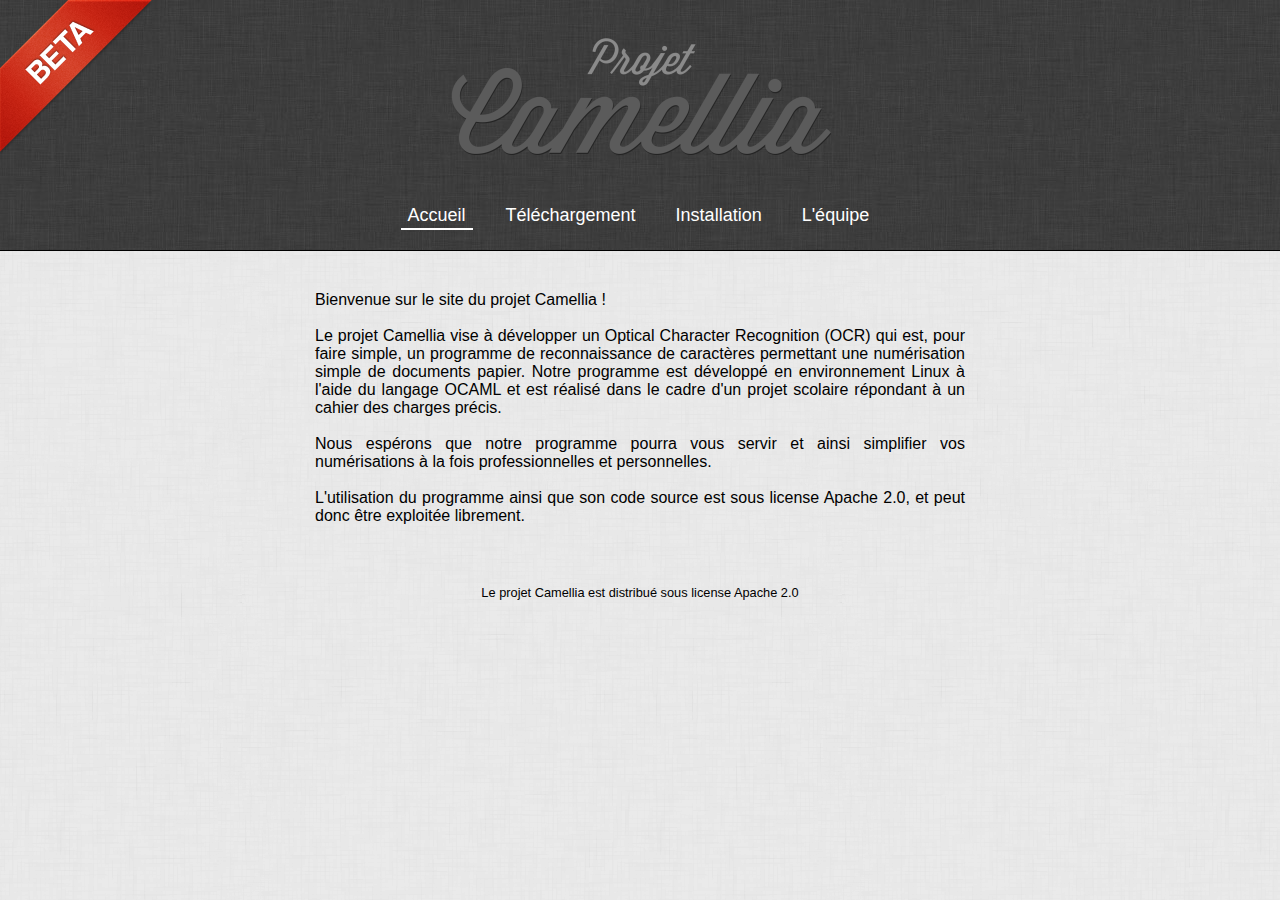
<file: index.html>
<!DOCTYPE html>
<html>
	<head>
		<meta charset="utf-8" />
		<title>TCP - The Camellia Project</title>
		<link rel="stylesheet" media="all" type="text/css" href="/css/style.css" />
	</head>
	<body>
		<div id="wrapper">
			<div id="header">
				<header><a href="index.html"><img src="/img/camellia.png" alt="" id="logo" /></a></header>
				<nav>
					<ul>
						<li class="current"><a href="/index.html">Accueil</a></li>
						<li><a href="/download.html">Téléchargement</a></li>
						<li><a href="/install.html">Installation</a></li>
						<li class="last"><a href="/team.html">L'équipe</a></li>
					</ul>
				</nav>
				<div class="clear"></div>
			</div>
			<section>
				<article>
					<p>
						Bienvenue sur le site du projet Camellia !<br/><br/>
						Le projet Camellia vise à développer un Optical Character Recognition (OCR) qui est, pour faire simple, un programme de reconnaissance de caractères permettant une numérisation simple de documents papier. Notre programme est développé en environnement Linux à l'aide du langage OCAML et est réalisé dans le cadre d'un projet scolaire répondant à un cahier des charges précis.<br/><br/>
						Nous espérons que notre programme pourra vous servir et ainsi simplifier vos numérisations à la fois professionnelles et personnelles.<br/><br/>
						L'utilisation du programme ainsi que son code source est sous license Apache 2.0, et peut donc être exploitée librement.
					</p>
				</article>
			</section>
			<footer>Le projet Camellia est distribué sous <a href="http://www.apache.org/licenses/LICENSE-2.0.html">license Apache 2.0</a></footer>
		</div>
	</body>
</html>
</file>
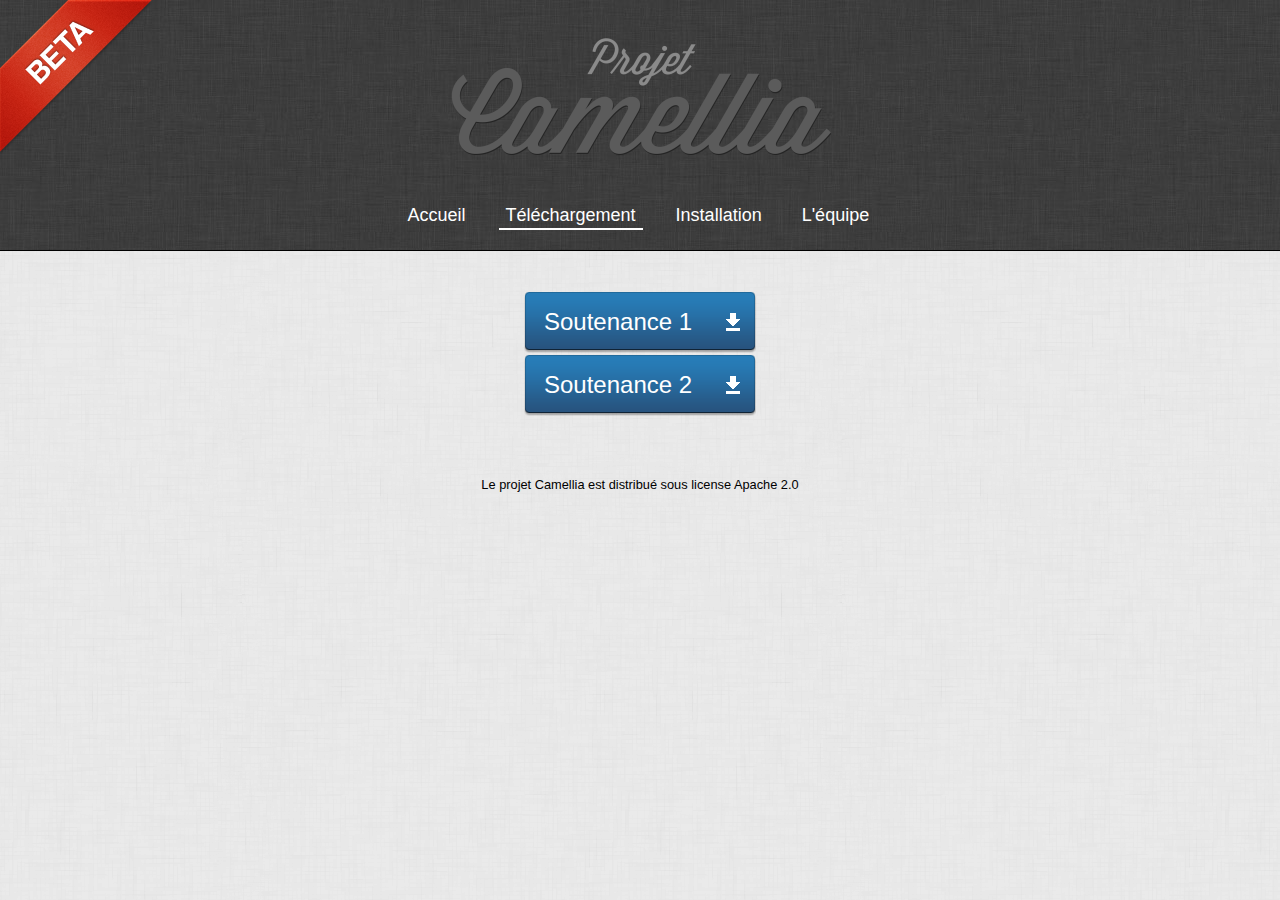
<file: download.html>
<!DOCTYPE html>
<html>
	<head>
		<meta charset="utf-8" />
		<title>TCP - The Camellia Project</title>
		<link rel="stylesheet" media="all" type="text/css" href="/css/style.css" />
	</head>
	<body>
		<div id="wrapper">
			<div id="header">
				<header><a href="index.html"><img src="/img/camellia.png" alt="" id="logo" /></a></header>
				<nav>
					<ul>
						<li><a href="/index.html">Accueil</a></li>
						<li class="current"><a href="/download.html">Téléchargement</a></li>
						<li><a href="/install.html">Installation</a></li>
						<li class="last"><a href="/team.html">L'équipe</a></li>
					</ul>
				</nav>
				<div class="clear"></div>
			</div>
			<section>
				<article>
					<p>
						<a href="https://github.com/Spark-NF/camellia/releases/download/s1/camellia-s1.tar.bz2" class="download">Soutenance 1</a>
						<a href="https://github.com/Spark-NF/camellia/releases/download/s2/camellia-s2.tar.bz2" class="download">Soutenance 2</a>
					</p>
				</article>
			</section>
			<footer>Le projet Camellia est distribué sous <a href="http://www.apache.org/licenses/LICENSE-2.0.html">license Apache 2.0</a></footer>
		</div>
	</body>
</html>
</file>
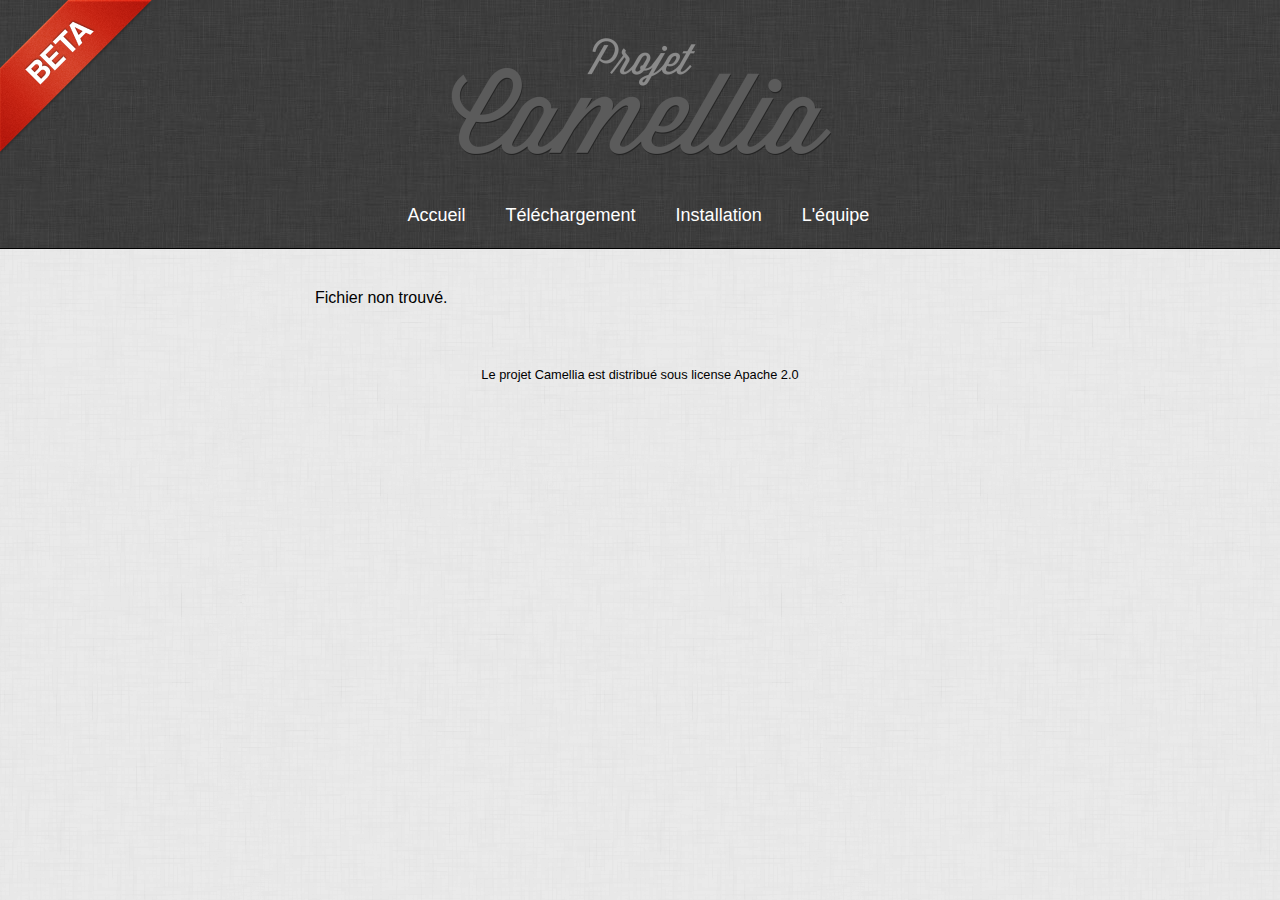
<file: error404.html>
<!DOCTYPE html>
<html>
	<head>
		<meta charset="utf-8" />
		<title>TCP - The Camellia Project</title>
		<link rel="stylesheet" media="all" type="text/css" href="/css/style.css" />
	</head>
	<body>
		<div id="wrapper">
			<div id="header">
				<header><a href="index.html"><img src="/img/camellia.png" alt="" id="logo" /></a></header>
				<nav>
					<ul>
						<li><a href="/index.html">Accueil</a></li>
						<li><a href="/download.html">Téléchargement</a></li>
						<li><a href="/install.html">Installation</a></li>
						<li class="last"><a href="/team.html">L'équipe</a></li>
					</ul>
				</nav>
				<div class="clear"></div>
			</div>
			<section>
				<article>
					<p>
						Fichier non trouvé.
					</p>
				</article>
			</section>
			<footer>Le projet Camellia est distribué sous <a href="http://www.apache.org/licenses/LICENSE-2.0.html">license Apache 2.0</a></footer>
		</div>
	</body>
</html>
</file>
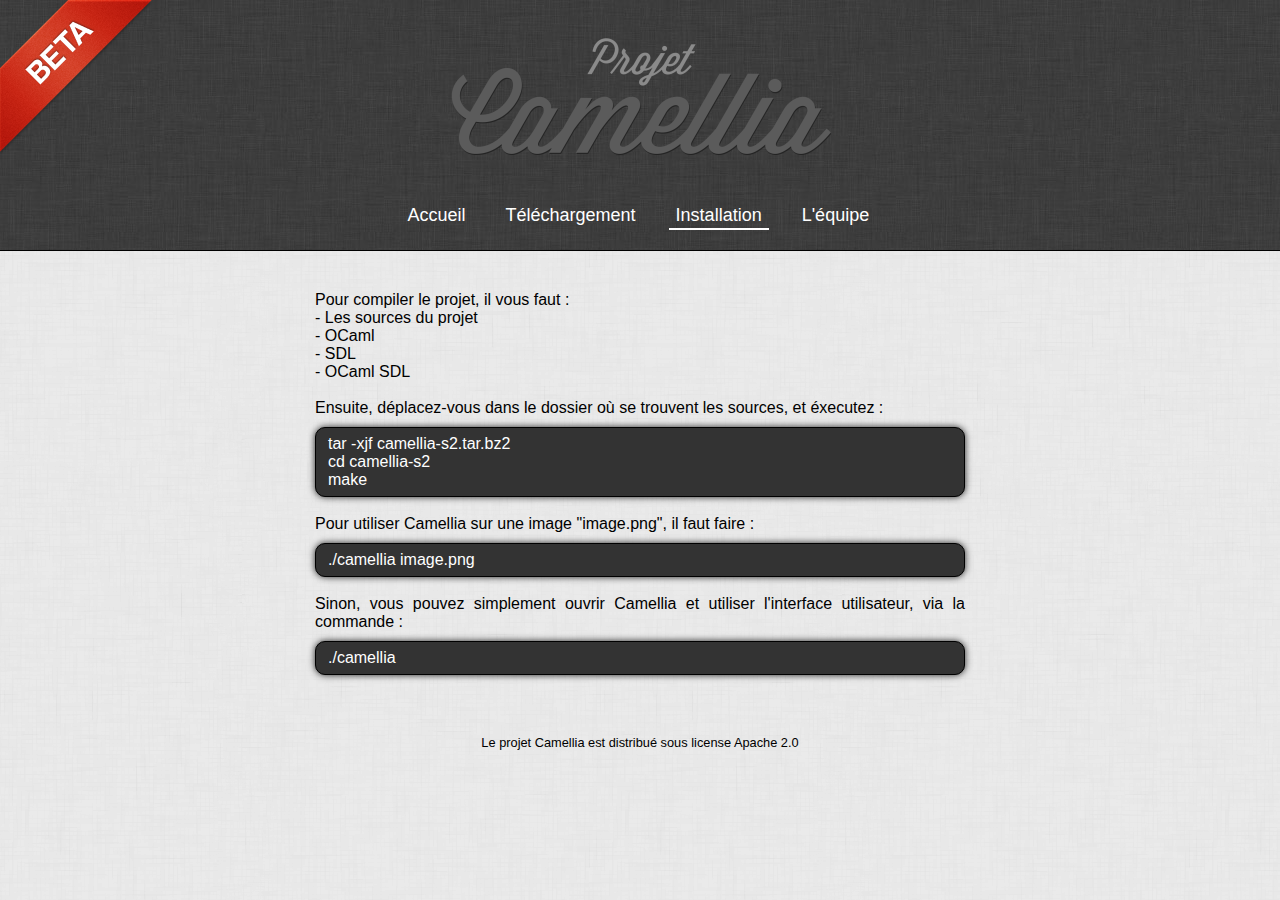
<file: install.html>
<!DOCTYPE html>
<html>
	<head>
		<meta charset="utf-8" />
		<title>TCP - The Camellia Project</title>
		<link rel="stylesheet" media="all" type="text/css" href="/css/style.css" />
	</head>
	<body>
		<div id="wrapper">
			<div id="header">
				<header><a href="index.html"><img src="/img/camellia.png" alt="" id="logo" /></a></header>
				<nav>
					<ul>
						<li><a href="/index.html">Accueil</a></li>
						<li><a href="/download.html">Téléchargement</a></li>
						<li class="current"><a href="/install.html">Installation</a></li>
						<li class="last"><a href="/team.html">L'équipe</a></li>
					</ul>
				</nav>
				<div class="clear"></div>
			</div>
			<section>
				<article>
					<p>
						Pour compiler le projet, il vous faut :<br/>
						- Les sources du projet<br/>
						- OCaml<br/>
						- SDL<br/>
						- OCaml SDL<br/><br/>
						Ensuite, déplacez-vous dans le dossier où se trouvent les sources, et éxecutez :<br/>
					</p>
					<div class="console">
						tar -xjf camellia-s2.tar.bz2<br/>
						cd camellia-s2<br/>
						make
					</div>
					<p><br/>Pour utiliser Camellia sur une image "image.png", il faut faire :<br/></p>
					<div class="console">
						./camellia image.png
					</div>
					<p><br/>Sinon, vous pouvez simplement ouvrir Camellia et utiliser l'interface utilisateur, via la commande :<br/></p>
					<div class="console">
						./camellia
					</div>
				</article>
			</section>
			<footer>Le projet Camellia est distribué sous <a href="http://www.apache.org/licenses/LICENSE-2.0.html">license Apache 2.0</a></footer>
		</div>
	</body>
</html>
</file>
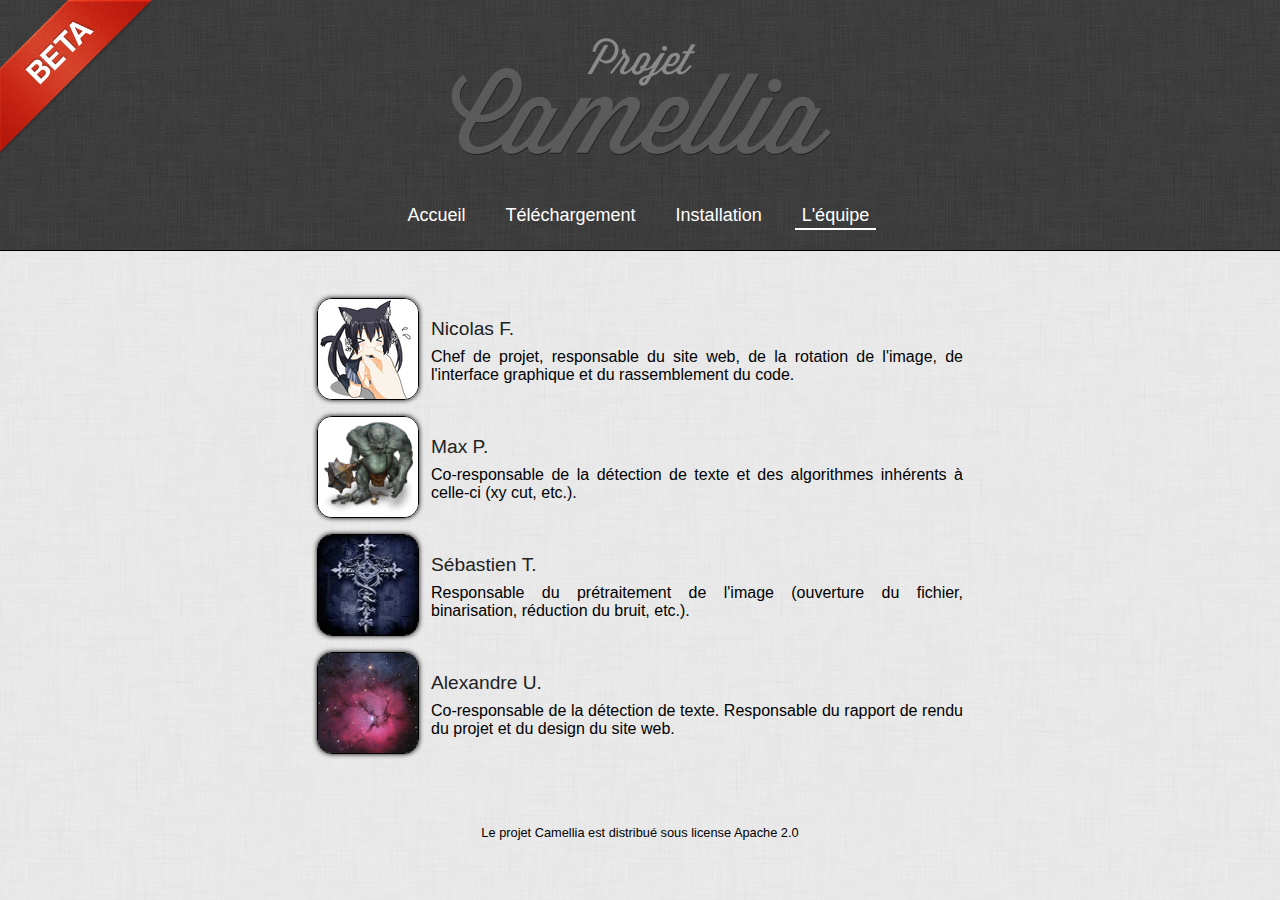
<file: team.html>
<!DOCTYPE html>
<html>
	<head>
		<meta charset="utf-8" />
		<title>TCP - The Camellia Project</title>
		<link rel="stylesheet" media="all" type="text/css" href="/css/style.css" />
	</head>
	<body>
		<div id="wrapper">
			<div id="header">
				<header><a href="index.html"><img src="/img/camellia.png" alt="" id="logo" /></a></header>
				<nav>
					<ul>
						<li><a href="/index.html">Accueil</a></li>
						<li><a href="/download.html">Téléchargement</a></li>
						<li><a href="/install.html">Installation</a></li>
						<li class="last current"><a href="/team.html">L'équipe</a></li>
					</ul>
				</nav>
				<div class="clear"></div>
			</div>
			<section>
				<article>
					<table>
						<tr>
							<td><img class="avatar" alt="" src="/avatars/1.png" /></td>
							<td>
								<span class="member">Nicolas <span class="name">F.</span></span><br/>
								Chef de projet, responsable du site web, de la rotation de l'image, de l'interface graphique et du rassemblement du code.
							</td>
						</tr>
						<tr>
							<td><img class="avatar" alt="" src="/avatars/2.png" /></td>
							<td>
								<span class="member">Max <span class="name">P.</span></span><br/>
								Co-responsable de la détection de texte et des algorithmes inhérents à celle-ci (xy cut, etc.).
							</td>
						</tr>
						<tr>
							<td><img class="avatar" alt="" src="/avatars/3.png" /></td>
							<td>
								<span class="member">Sébastien <span class="name">T.</span></span><br/>
								Responsable du prétraitement de l'image (ouverture du fichier, binarisation, réduction du bruit, etc.).
							</td>
						</tr>
						<tr>
							<td><img class="avatar" alt="" src="/avatars/4.png" /></td>
							<td>
								<span class="member">Alexandre <span class="name">U.</span></span><br/>
								Co-responsable de la détection de texte. Responsable du rapport de rendu du projet et du design du site web.
							</td>
						</tr>
					</table>
				</article>
			</section>
		</div>
		<footer>Le projet Camellia est distribué sous <a href="http://www.apache.org/licenses/LICENSE-2.0.html">license Apache 2.0</a></footer>
	</body>
</html>
</file>
<file: css/style.css>
* { margin: 0; padding: 0; }
body { background: #ccc url('/img/main-bg.png') repeat; font-family: Arial; }
#header { background: #333 url('/img/title-bg.png') repeat; color: #fff; border-bottom: 1px solid #000; }
#header a { color: #fff; text-decoration: none; }
#header a:hover { text-decoration: underline; }
#header a:active img { margin-top: 2px; margin-left: 2px; margin-bottom: -2px; }
#header header { text-align: center; padding: 30px 100px 30px 100px; background: url('/img/beta.png') no-repeat; }
#header nav ul { list-style-type: none; margin: 0 auto 0 auto; width: 505px; }
#header nav li { float: left; padding: 2px 7px 2px 7px; margin: 0 13px 0 13px; font-size: 18px; margin-bottom: 20px; }
#header nav li:hover { border-bottom: 1px solid #fff; }
#header nav li.current { border-bottom: 2px solid #fff; }
#header nav li a { color: #fff; }
#header nav li a:hover { text-decoration: none; }
section { width: 650px; margin: 30px auto 20px auto; padding: 10px; text-align: justify; }
section a { color: #000; text-decoration: none; }
section a:hover { text-decoration: underline; }
footer { font-size: 0.8em; text-align: center; margin-top: 50px; margin-bottom: 20px; }
footer a { color: #000; text-decoration: none; }
footer a:hover { text-decoration: underline; }
.clear { clear: both; }
.avatar { width:100px; height:100px; margin: 5px 10px 5px 0; border: 1px solid #000; border-radius: 15px; box-shadow: 0 0 5px #000; }
.member { font-size: 1.2em; color: #222; display: inline-block; margin-bottom: 8px; }
.rank { font-size: 0.9em; font-style: italic; margin: 0 0 10px 14px; display: inline-block; }
.name { font-variant: small-caps; }
.download { display: block; width: 192px; height: 29px; padding: 17px 20px 17px 20px; font-size: 24px; background-image: url('/img/download_off.png'); color: #fff; margin: auto; }
.download:hover { background-image: url('/img/download_on.png'); text-decoration: none !important; color: #fff; }
.console { background-color: #333; border: 1px solid #000; color: #fff; padding: 7px 12px 7px 12px; border-radius: 10px; margin-top: 10px; box-shadow: 0 0 7px #222; }
</file>
